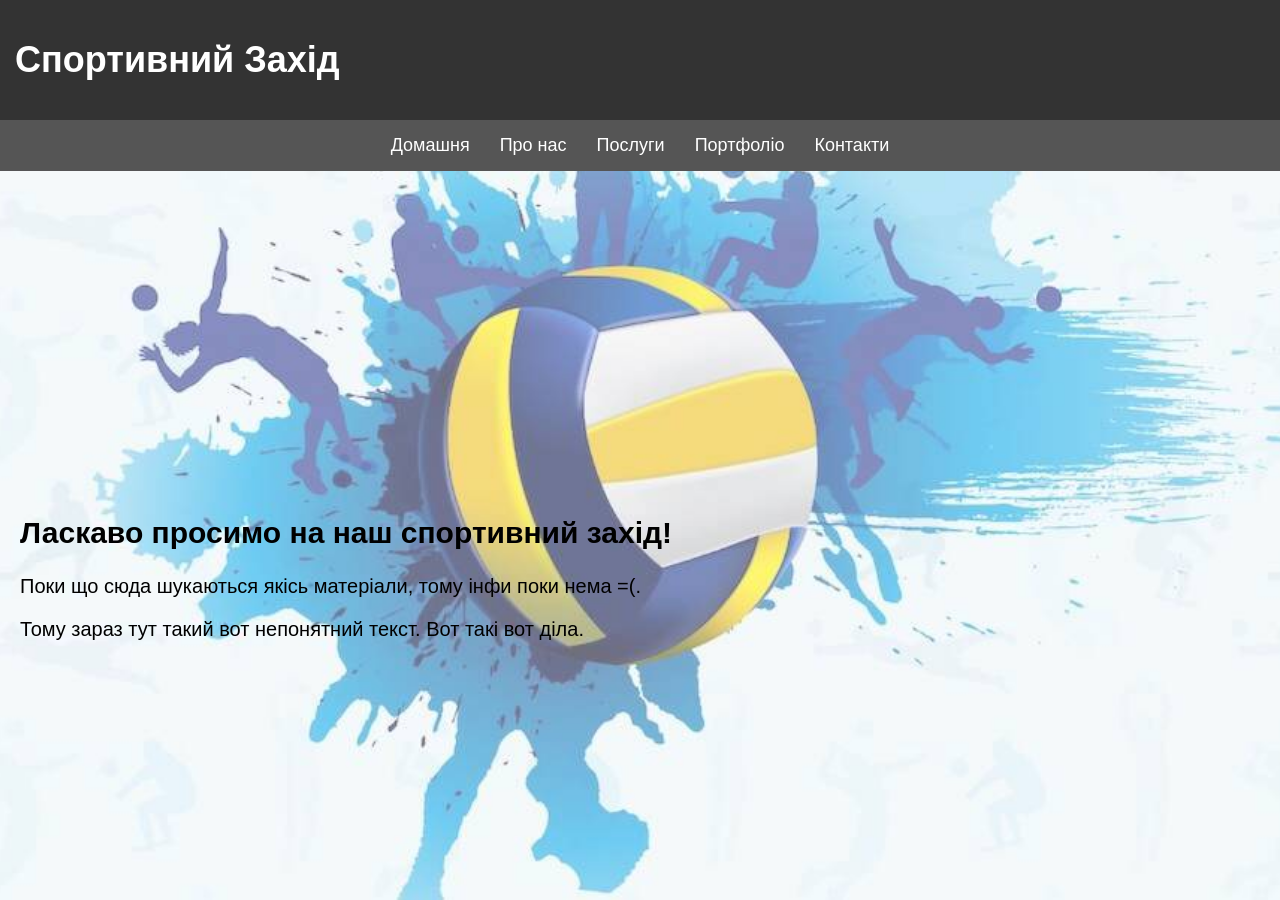
<file: index.html>
<!DOCTYPE html>
<html lang="uk">
<head>
  <meta charset="UTF-8">
  <meta name="viewport" content="width=device-width, initial-scale=1.0">
  <title>Спортивний Захід | Домашня</title>
  <link rel="stylesheet" href="css/style.css">
</head>
<body>
<header>
  <h1>Спортивний Захід</h1>
</header>
<nav>
  <a href="#home">Домашня</a>
  <a href="#about">Про нас</a>
  <a href="#services">Послуги</a>
  <a href="#portfolio">Портфоліо</a>
  <a href="#contact">Контакти</a>
</nav>

<section id="home">
  <div class="home-banner"></div>
  <h2>Ласкаво просимо на наш спортивний захід!</h2>
  <p>Поки що сюда шукаються якісь матеріали, тому інфи поки нема =(.</p>
  <p>Тому зараз тут такий вот непонятний текст. Вот такі вот діла.</p>
</section>
</body>
</html>
</file>
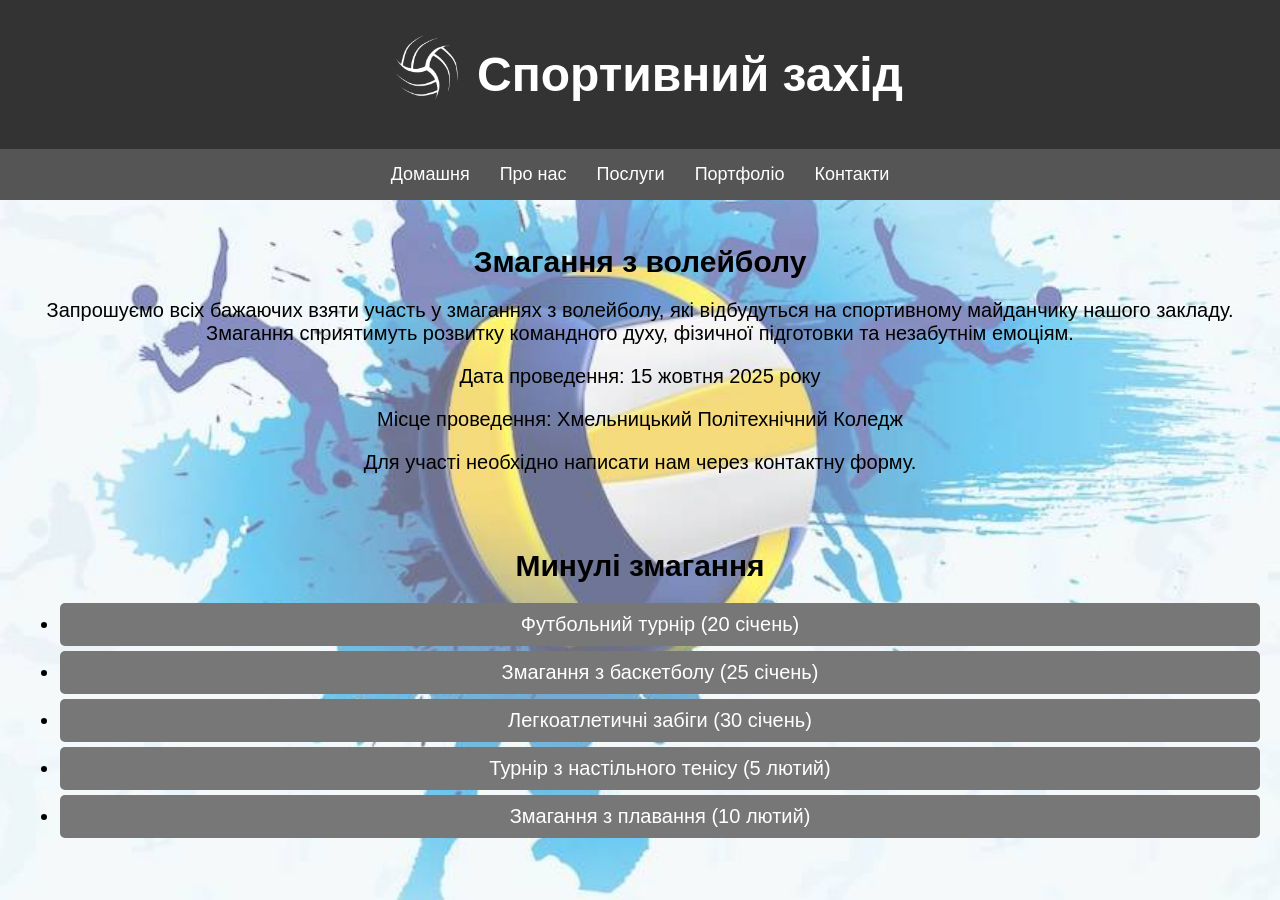
<file: pages_html/index.html>
<!DOCTYPE html>
<html lang="uk">
<head>
  <meta charset="UTF-8">
  <meta name="viewport" content="width=device-width, initial-scale=1.0">
  <title>Спортивний Захід | Домашня</title>
  <link rel="stylesheet" href="../css/style.css">
  <link rel="stylesheet" href="../css/style_wspl.css">
  <link rel="stylesheet" href="../css/style_home.css">
</head>
<body>
<header>
  <div class="container">
    <img src ="../img/logo.png" alt="" style="width: 100px; height: 100px; ">
    <h1 style="font-size: 48px; text-align: center;">Спортивний захід</h1>
  </div>
</header>
<input type="checkbox" id="menu-toggle">
<label for="menu-toggle" class="burger-menu">
  <span></span>
  <span></span>
  <span></span>
</label>

<nav>
  <a href="#">Домашня</a>
  <a href="about.html">Про нас</a>
  <a href="services.html">Послуги</a>
  <a href="portfolio.html">Портфоліо</a>
  <a href="contact.html">Контакти</a>
</nav>

<section>
  <h2>Змагання з волейболу</h2>
  <p>Запрошуємо всіх бажаючих взяти участь у змаганнях з волейболу, які відбудуться на спортивному майданчику нашого закладу. Змагання сприятимуть розвитку командного духу, фізичної підготовки та незабутнім емоціям.</p>
  <p>Дата проведення: 15 жовтня 2025 року</p>
  <p>Місце проведення: Хмельницький Політехнічний Коледж</p>
  <p>Для участі необхідно написати нам через контактну форму.</p>
</section>

<section>
  <h2>Минулі змагання</h2>
  <ul>
    <li>
      <label for="tournament1" class="event-title">Футбольний турнір (20 січень)</label>
      <input type="checkbox" id="tournament1" class="event-checkbox">
      <div class="event-details">
        <p><strong>Дата проведення:</strong> 20 січень 2025 року</p>
        <p><strong>Місце проведення:</strong> Центральний спортивний комплекс</p>
        <p><strong>Учасники:</strong> 8 команд з різних регіонів країни</p>
        <p><strong>Переможець:</strong> Команда "Леви", яка здобула перемогу після напруженої боротьби у фіналі.</p>
        <p><strong>Особливості:</strong> Змагання проходили на відкритому стадіоні, а матчі супроводжувались великою кількістю вболівальників. Виступи команд були вражаючими, а нагороди для переможців вручав знаменитий футболіст Іван Шевченко.</p>
      </div>
    </li>

    <li>
      <label for="tournament2" class="event-title">Змагання з баскетболу (25 січень)</label>
      <input type="checkbox" id="tournament2" class="event-checkbox">
      <div class="event-details">
        <p><strong>Дата проведення:</strong> 25 січень 2025 року</p>
        <p><strong>Місце проведення:</strong> Спортивний майданчик школи №7</p>
        <p><strong>Учасники:</strong> 6 команд з різних шкіл міста</p>
        <p><strong>Переможець:</strong> Команда "Снайпери", яка здобула перемогу з різницею в 10 очок у фіналі.</p>
        <p><strong>Особливості:</strong> Фінальний матч був неймовірно напруженим, і на трибунах зібралося понад 200 вболівальників. Кращим гравцем турніру став Олексій Коваль, який набрав найбільше очок.</p>
      </div>
    </li>
    <li>
      <label for="tournament3" class="event-title">Легкоатлетичні забіги (30 січень)</label>
      <input type="checkbox" id="tournament3" class="event-checkbox">
      <div class="event-details">
        <p><strong>Дата проведення:</strong> 30 січень 2025 року</p>
        <p><strong>Місце проведення:</strong> Центральний стадіон міста</p>
        <p><strong>Дистанції:</strong> 100 м, 400 м та марафон</p>
        <p><strong>Переможець:</strong> Михайло Петренко, який здобув перше місце на дистанції 100 м з результатом 10,8 сек.</p>
        <p><strong>Особливості:</strong> На марафоні учасники продемонстрували неймовірну витривалість, а в рамках заходу був проведений благодійний забіг для підтримки спорту серед молоді.</p>
      </div>
    </li>
    <li>
      <label for="tournament4" class="event-title">Турнір з настільного тенісу (5 лютий)</label>
      <input type="checkbox" id="tournament4" class="event-checkbox">
      <div class="event-details">
        <p><strong>Дата проведення:</strong> 5 лютий 2025 року</p>
        <p><strong>Місце проведення:</strong> Спортивний клуб "Старт"</p>
        <p><strong>Учасники:</strong> 16 гравців з різних клубів</p>
        <p><strong>Переможець:</strong> Іван Дмитренко, який переміг у фіналі 3:1.</p>
        <p><strong>Особливості:</strong> Відзначено високий рівень гри, і найбільше враження на глядачів справив фінал між Іваном Дмитренком та Андрієм Сіренком.</p>
      </div>
    </li>
    <li>
      <label for="tournament5" class="event-title">Змагання з плавання (10 лютий)</label>
      <input type="checkbox" id="tournament5" class="event-checkbox">
      <div class="event-details">
        <p><strong>Дата проведення:</strong> 10 лютий 2025 року</p>
        <p><strong>Місце проведення:</strong> Бассейн спортивного комплексу "Аквасвіт"</p>
        <p><strong>Дистанції:</strong> 50 м, 100 м, естафети</p>
        <p><strong>Переможець:</strong> Олександр Бондаренко, який здобув золото на дистанції 100 м та допоміг команді виграти естафету.</p>
        <p><strong>Особливості:</strong> Змагання з плавання були дуже інтенсивними, і деякі учасники побили свої особисті рекорди. У естафетах змагалися як чоловічі, так і жіночі команди.</p>
      </div>
    </li>

  </ul>
</section>


</body>
</html>
</file>
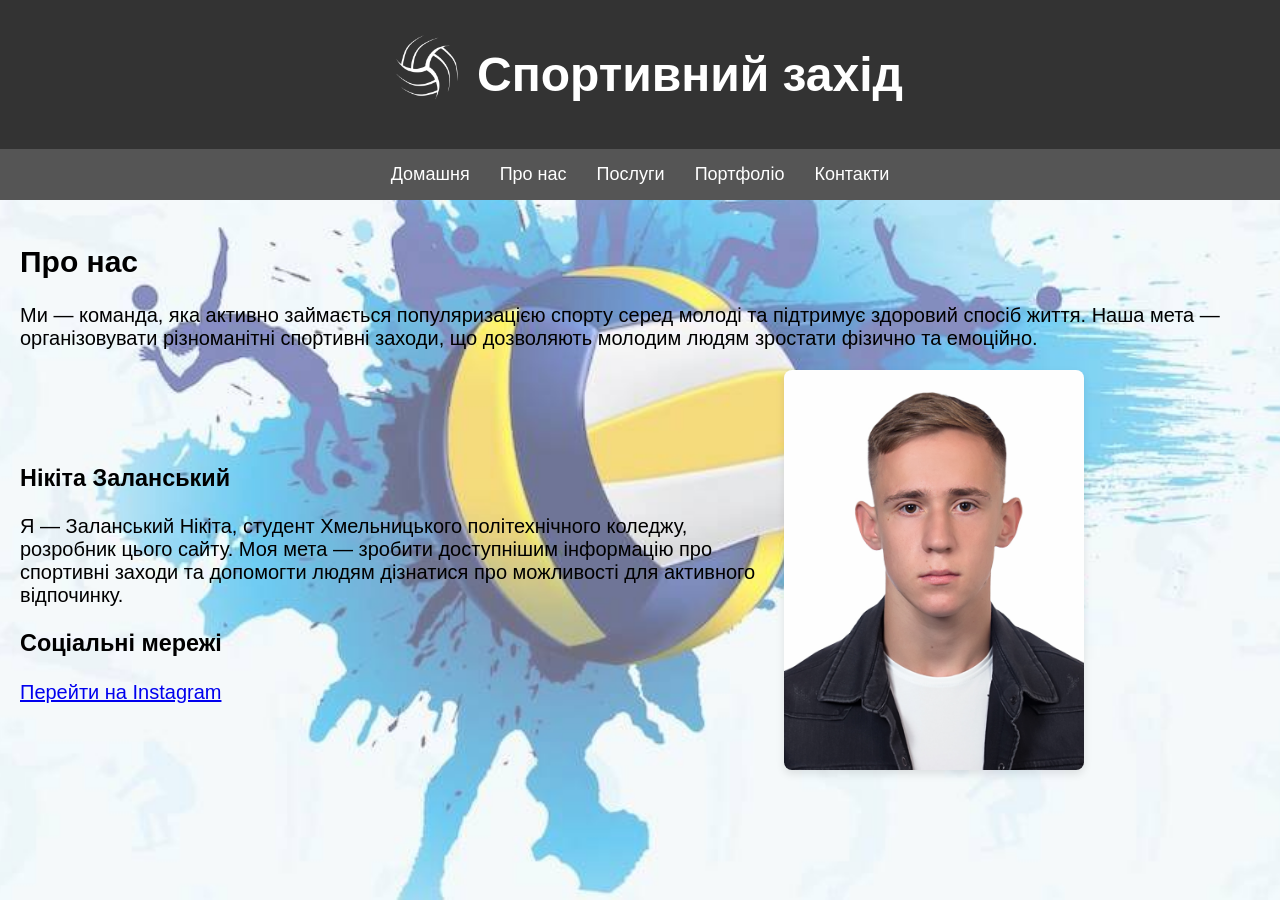
<file: pages_html/about.html>
<!DOCTYPE html>
<html lang="uk">
<head>
  <meta charset="UTF-8">
  <meta name="viewport" content="width=device-width, initial-scale=1.0">
  <title>Про нас | Спортивний Захід</title>
  <link rel="stylesheet" href="../css/style.css">
  <link rel="stylesheet" href="../css/style_about.css">
</head>
<body>
<header>
  <div class="container">
    <img src ="../img/logo.png" alt="" style="width: 100px; height: 100px; ">
    <h1 style="font-size: 48px; text-align: center;">Спортивний захід</h1>
  </div>

</header>

<input type="checkbox" id="menu-toggle">
<label for="menu-toggle" class="burger-menu">
  <span></span>
  <span></span>
  <span></span>
</label>

<nav>
  <a href="index.html">Домашня</a>
  <a href="#">Про нас</a>
  <a href="services.html">Послуги</a>
  <a href="portfolio.html">Портфоліо</a>
  <a href="contact.html">Контакти</a>
</nav>

<section id="about">
  <h2>Про нас</h2>
  <p>Ми — команда, яка активно займається популяризацією спорту серед молоді та підтримує здоровий спосіб життя. Наша мета — організовувати різноманітні спортивні заходи, що дозволяють молодим людям зростати фізично та емоційно.</p>

  <div class="about-content">
    <div class="text">
      <h3>Нікіта Заланський</h3>
      <p>Я — Заланський Нікіта, студент Хмельницького політехнічного коледжу, розробник цього сайту. Моя мета — зробити доступнішим інформацію про спортивні заходи та допомогти людям дізнатися про можливості для активного відпочинку.</p>
      <h3>Соціальні мережі</h3>
      <a href="https://www.instagram.com/nikita_3alanskiy/">Перейти на Instagram</a>

    </div>
    <div class="photo-container">
      <img src="../img/myphoto.jpg" alt="Моя фотографія">
    </div>
  </div>
</section>


</body>
</html>
</file>
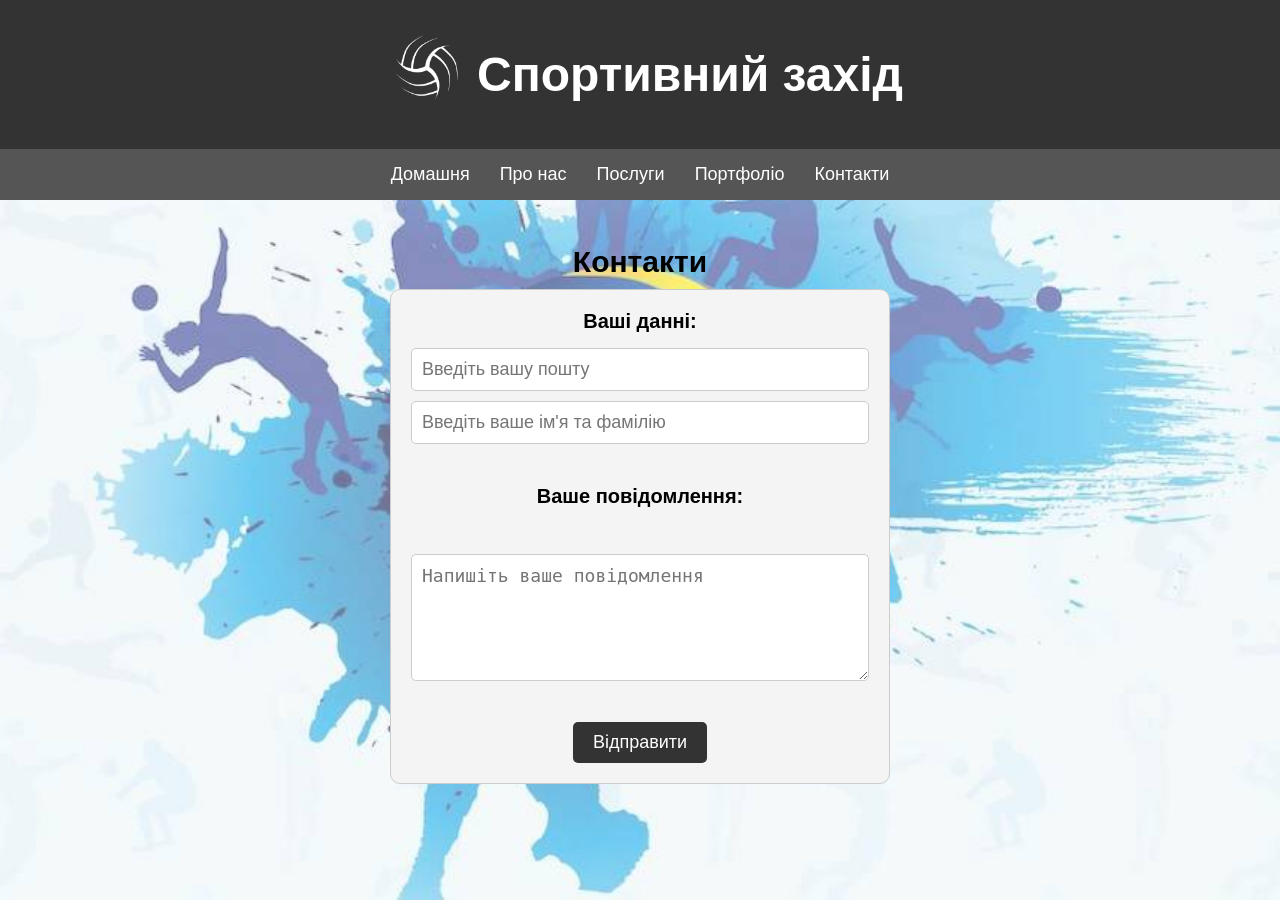
<file: pages_html/contact.html>
<!DOCTYPE html>
<html lang="uk">
<head>
  <meta charset="UTF-8">
  <meta name="viewport" content="width=device-width, initial-scale=1.0">
  <title>Спортивний Захід | Контакти</title>
  <link rel="stylesheet" href="../css/style.css">
  <link rel="stylesheet" href="../css/style_home.css">
</head>
<body>
<header>
  <div class="container">
    <img src ="../img/logo.png" alt="" style="width: 100px; height: 100px; ">
    <h1 style="font-size: 48px; text-align: center;">Спортивний захід</h1>
  </div>

</header>
<input type="checkbox" id="menu-toggle">
<label for="menu-toggle" class="burger-menu">
  <span></span>
  <span></span>
  <span></span>
</label>

<nav>
  <a href="index.html">Домашня</a>
  <a href="about.html">Про нас</a>
  <a href="services.html">Послуги</a>
  <a href="portfolio.html">Портфоліо</a>
  <a href="#">Контакти</a>
</nav>

<section id="contact">
  <h2>Контакти</h2>
  <form>
    <label for="email">Ваші данні:</label>
    <input type="email" id="email" name="email" placeholder="Введіть вашу пошту" required>
    <input type="text" id="name" name="name" placeholder="Введіть ваше ім'я та фамілію" required><br>

    <label for="message">Ваше повідомлення:</label><br>
    <textarea id="message" name="message" placeholder="Напишіть ваше повідомлення" rows="5" required></textarea><br>

    <button type="submit">Відправити</button>
  </form>
</section>
</body>
</html>
</file>
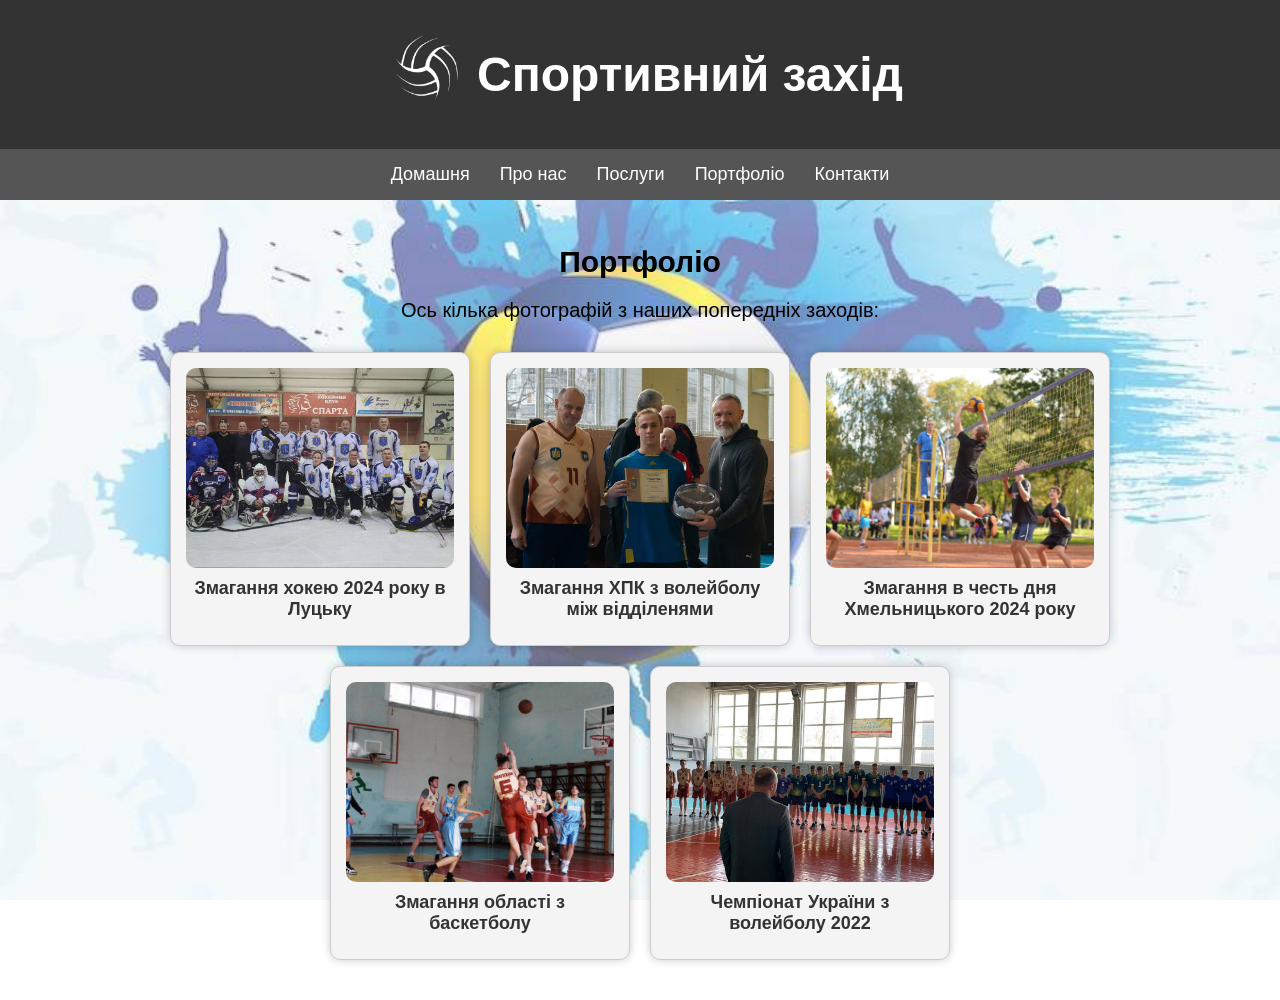
<file: pages_html/portfolio.html>
<!DOCTYPE html>
<html lang="uk">
<head>
  <meta charset="UTF-8">
  <meta name="viewport" content="width=device-width, initial-scale=1.0">
  <title>Спортивний Захід | Портфоліо</title>
  <link rel="stylesheet" href="../css/style.css">
  <link rel="stylesheet" href="../css/style_home.css">
  <link rel="stylesheet" href="../css/style_cards.css">

</head>
<body>
<header>
  <div class="container">
    <img src ="../img/logo.png" alt="" style="width: 100px; height: 100px; ">
    <h1 style="font-size: 48px; text-align: center;">Спортивний захід</h1>
  </div>

</header>
<input type="checkbox" id="menu-toggle">
<label for="menu-toggle" class="burger-menu">
  <span></span>
  <span></span>
  <span></span>
</label>

<nav>
  <a href="index.html">Домашня</a>
  <a href="about.html">Про нас</a>
  <a href="services.html">Послуги</a>
  <a href="#">Портфоліо</a>
  <a href="contact.html">Контакти</a>
</nav>

<section id="portfolio">
  <h2>Портфоліо</h2>
  <p>Ось кілька фотографій з наших попередніх заходів:</p>
  <div class="gallery">
    <div class="gallery-item">
      <img src="../img/hok1.jpg" alt="Захід 1">
      <p>Змагання хокею 2024 року в Луцьку</p>
    </div>
    <div class="gallery-item">
      <img src="../img/hpk2.jpg" alt="Захід 2">
      <p>Змагання ХПК з волейболу між відділенями</p>
    </div>
    <div class="gallery-item">
      <img src="../img/photo2.jpg" alt="Захід 3">
      <p>Змагання в честь дня Хмельницького 2024 року</p>
    </div>
    <div class="gallery-item">
      <img src="../img/basket.jpg" alt="Захід 4">
      <p>Змагання області з баскетболу</p>
    </div>
    <div class="gallery-item">
      <img src="../img/chu2022.jpg" alt="Захід 4">
      <p>Чемпіонат України з волейболу 2022</p>
    </div>
  </div>
</section>
</body>
</html>
</file>
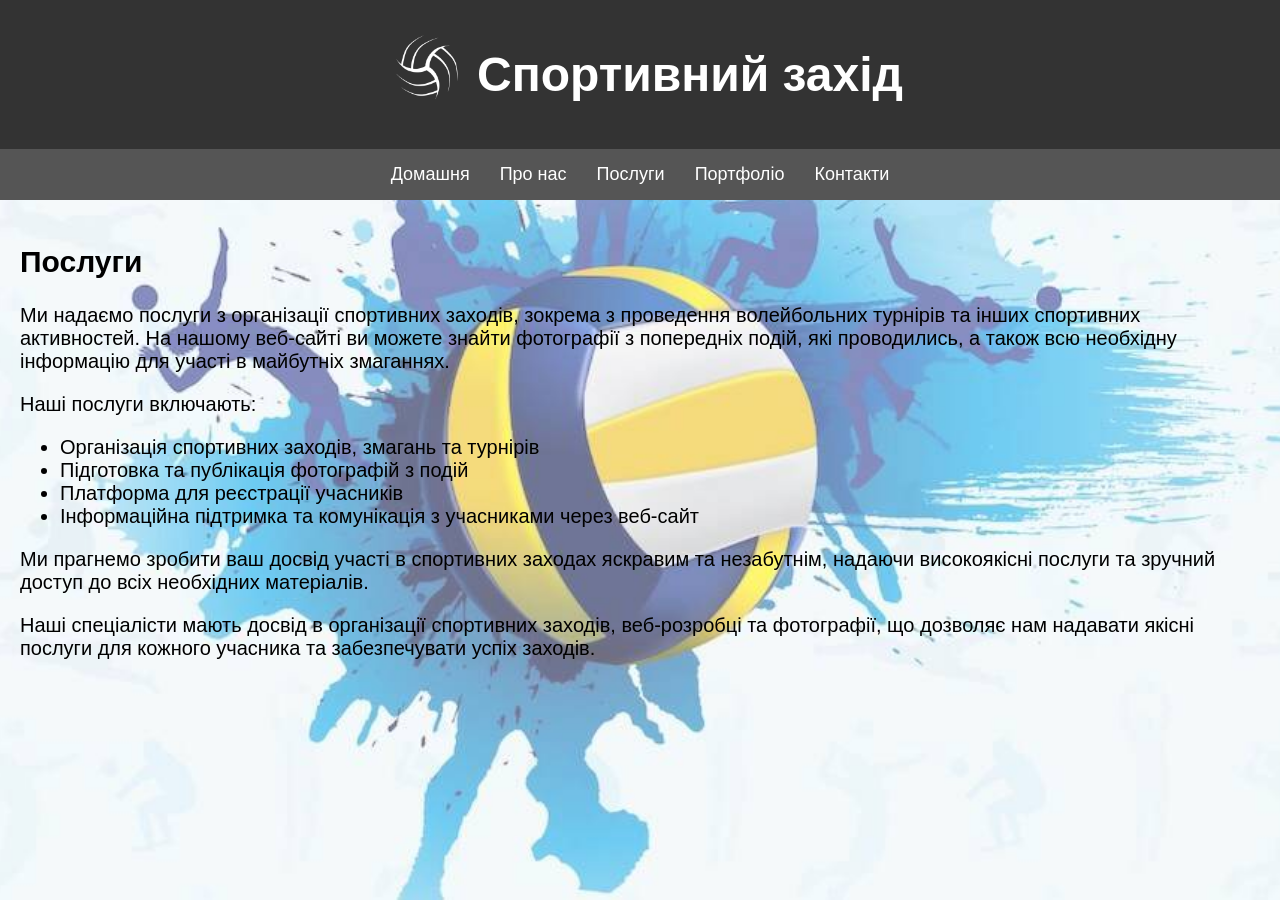
<file: pages_html/services.html>
<!DOCTYPE html>
<html lang="uk">
<head>
  <meta charset="UTF-8">
  <meta name="viewport" content="width=device-width, initial-scale=1.0">
  <title>Спортивний Захід | Послуги</title>
  <link rel="stylesheet" href="../css/style.css">
</head>
<body>
<header>
  <div class="container">
    <img src ="../img/logo.png" alt="" style="width: 100px; height: 100px; ">
    <h1 style="font-size: 48px; text-align: center;">Спортивний захід</h1>
  </div>

</header>
<input type="checkbox" id="menu-toggle">
<label for="menu-toggle" class="burger-menu">
  <span></span>
  <span></span>
  <span></span>
</label>

<nav>
  <a href="index.html">Домашня</a>
  <a href="about.html">Про нас</a>
  <a href="#">Послуги</a>
  <a href="portfolio.html">Портфоліо</a>
  <a href="contact.html">Контакти</a>
</nav>

<section id="services">
  <h2>Послуги</h2>
  <p>Ми надаємо послуги з організації спортивних заходів, зокрема з проведення волейбольних турнірів та інших спортивних активностей. На нашому веб-сайті ви можете знайти фотографії з попередніх подій, які проводились, а також всю необхідну інформацію для участі в майбутніх змаганнях.</p>

  <p>Наші послуги включають:</p>
  <ul>
    <li>Організація спортивних заходів, змагань та турнірів</li>
    <li>Підготовка та публікація фотографій з подій</li>
    <li>Платформа для реєстрації учасників</li>
    <li>Інформаційна підтримка та комунікація з учасниками через веб-сайт</li>
  </ul>

  <p>Ми прагнемо зробити ваш досвід участі в спортивних заходах яскравим та незабутнім, надаючи високоякісні послуги та зручний доступ до всіх необхідних матеріалів.</p>

  <p>Наші спеціалісти мають досвід в організації спортивних заходів, веб-розробці та фотографії, що дозволяє нам надавати якісні послуги для кожного учасника та забезпечувати успіх заходів.</p>
</section>

</body>
</html>
</file>
<file: css/style.css>
*
{
  box-sizing: border-box;
}
body {
  font-family: Arial, sans-serif;
  margin: 0;
  padding: 0;
  font-size: 18px;
  overflow-x: hidden;
  background: url('../img/background.jpg') no-repeat center center fixed;
  background-size: cover;
  height: 100%;
  opacity: 0;
  animation: fadeIn 1s ease forwards;
}

header {
  background: #333;
  color: white;
  padding: 15px;
  width: 100%;
}
.container {
  display: flex;
  align-items: center;
  justify-content: center;

}
nav {
  display: flex;
  justify-content: center;
  width: 100%;
  background: #555;
}

nav a {
  color: white;
  padding: 15px;
  text-decoration: none;
  font-size: 18px;
  transition: background 0.3s;

}

nav a:hover {
  background: #777;

}

section {
  padding: 20px;
  font-size: 20px;
}

.home-banner {
  width: 100%;
  height: 300px;
}

form {
  display: flex;
  flex-direction: column; /* Розташування полів один під одним */
  align-items: center;
  gap: 10px;
  max-width: 500px;
  margin: 0 auto;
  padding: 20px;
  background: #f4f4f4;
  border: 1px solid #ccc;
  border-radius: 10px;
  font-size: 18px;
}

form label {
  font-weight: bold;
  margin-bottom: 5px;
  font-size: 20px;
}

form input, form textarea {
  width: 100%;
  padding: 10px;
  border: 1px solid #ccc;
  border-radius: 5px;
  outline: none;
  font-size: 18px;
}

form button {
  padding: 10px 20px;
  background: #333;
  color: white;
  border: none;
  border-radius: 5px;
  cursor: pointer;
  transition: background 0.3s;
  font-size: 18px;
}

form button:hover {
  background: #555;
}

@keyframes fadeIn {
  from {
    opacity: 0;
  }
  to {
    opacity: 1;
  }
}


@media (max-width: 768px) {
  nav {
    flex-direction: column;
    align-items: center;
    width: 100vw; /* Гарантуємо, що навігація розтягується */
  }

  nav a {
    width: 100%; /* Щоб кожне посилання займало всю ширину */
    text-align: center;
  }
}
/* Приховуємо бургер-меню на великих екранах */
#menu-toggle,
.burger-menu {
  display: none;
}


  /* Бургерне меню */
  #menu-toggle {
    display: none;
  }

  .burger-menu {
    display: none;
    width: 35px;
    height: 30px;
    position: absolute;
    top: 15px;
    left: 15px;
    cursor: pointer;
    z-index: 1000;
  }

  .burger-menu span {
    display: block;
    background: white;
    height: 4px;
    width: 100%;
    margin: 6px 0;
    transition: 0.3s;
  }

  /* Адаптивний режим */
  @media (max-width: 768px) {
    .burger-menu {
      display: block;
      position: absolute;
      top: 10px;
      left: 20px;
    }

    /* Ховаємо стандартну навігацію */
    nav {
      display: none;
      flex-direction: column;
      position: absolute;
      top: 170px; /* Щоб було після хедера */
      left: 0;
      width: 100%;
      background: #444;
      text-align: center;
    }

    nav a {
      padding: 15px;
      border-top: 1px solid #666;
      width: 100%;
    }

    /* Відкриваємо меню при виборі чекбокса */
    #menu-toggle:checked + .burger-menu + nav {
      display: flex;
    }
  }
</file>
<file: css/style_wspl.css>
.event-title {
  display: block;
  background-color: #777;
  color: white;
  padding: 10px;
  margin-bottom: 5px;
  cursor: pointer;
  border-radius: 5px;
  text-align: center;
  transition: background-color 0.3s, transform 0.3s ease;
}

.event-title:hover {
  background-color: #555;
  transform: scale(1.05);
}


.event-checkbox {
  display: none;
}

/* Сховуємо інформацію про захід за замовчуванням */
.event-details {
  display: none;
  padding: 10px;
  background-color: #f9f9f9;
  margin-top: 5px;
  border-radius: 5px;
  opacity: 0;
  transform: translateY(-10px);
  transition: opacity 0.5s ease, transform 0.5s ease;
}

/* Якщо чекбокс вибраний, показуємо інформацію */
.event-checkbox:checked + .event-details {
  display: block;
  opacity: 1;
  transform: translateY(0);
}
</file>
<file: css/style_home.css>
section {
  padding: 20px;
  text-align: center;
}

section h2 {
  margin-bottom: 10px;
}

section p {
  margin-bottom: 10px;
}
</file>
<file: css/style_about.css>
.about-content {
  display: flex;
  align-items: center;
  gap: 20px;
}

.text {
  flex: 1;
  max-width: 60%;
}


.photo-container {
  width: 300px;
  height: auto;
}

.photo-container img {
  width: 100%;
  height: auto;
  border-radius: 8px;
  box-shadow: 0 4px 8px rgba(0, 0, 0, 0.1);
}
</file>
<file: css/style_cards.css>
.gallery {
  display: flex;
  flex-wrap: wrap;
  gap: 20px;
  justify-content: center; /* Вирівнювання по центру */
  padding: 20px;
}

.gallery-item {
  display: flex;
  flex-direction: column;
  align-items: center;
  text-align: center;
  padding: 15px;
  border: 1px solid #ccc;
  border-radius: 10px;
  background: #f4f4f4;
  box-shadow: 0 0 10px rgba(0, 0, 0, 0.2);
  width: 300px;
  transition: transform 0.3s ease;
}

.gallery-item:hover {
  transform: scale(1.05);
}

.gallery-item img {
  width: 100%;
  height: 200px;
  object-fit: cover;
  border-radius: 10px;
}

.gallery-item p {
  margin-top: 10px;
  font-size: 18px;
  color: #333;
  font-weight: bold;
}

@media (max-width: 768px) {
  .gallery {
    flex-direction: column;
    align-items: center;
  }
}
</file>
